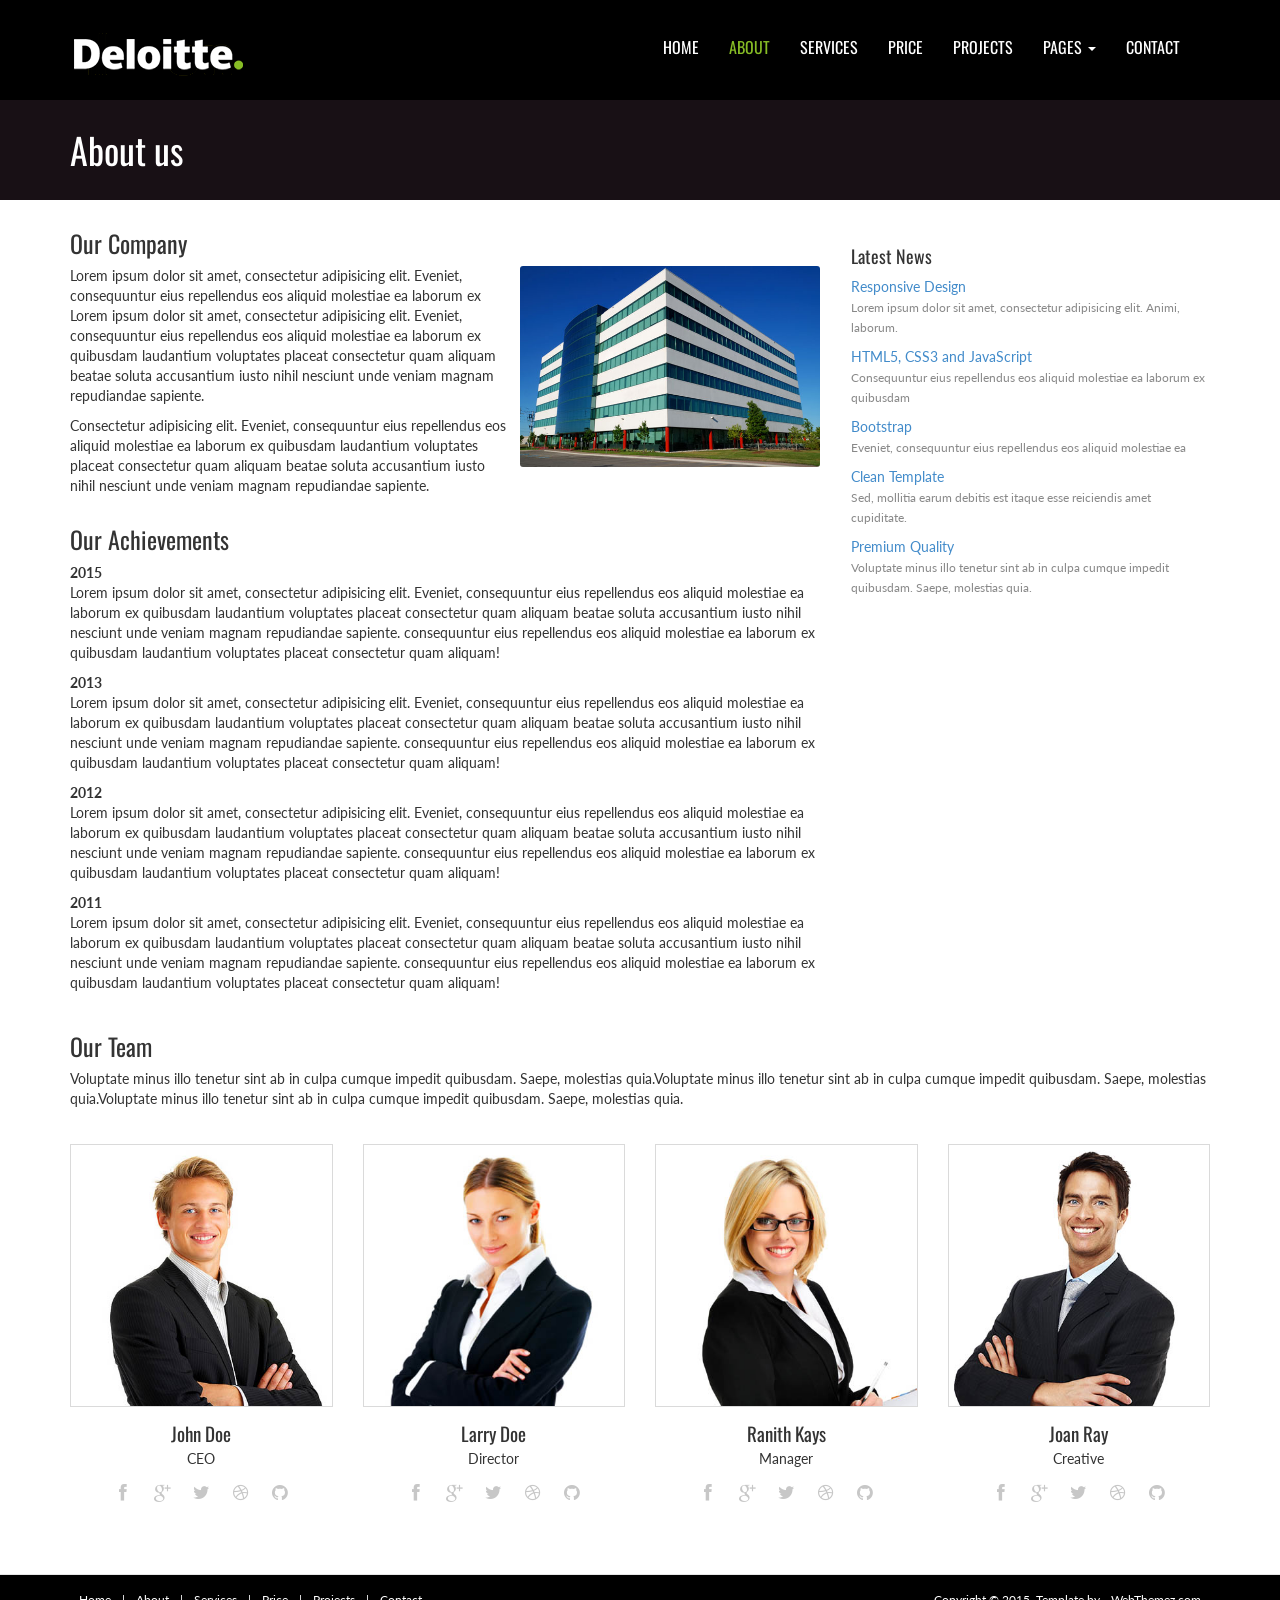
<file: about.html>
<!--
Author: WebThemez
Author URL: http://webthemez.com
License: Creative Commons Attribution 3.0 Unported
License URL: http://creativecommons.org/licenses/by/3.0/
-->
<!DOCTYPE html>
<html lang="en">
<head>
    <meta charset="utf-8">
    <meta name="viewport" content="width=device-width, initial-scale=1.0">
    <meta name="description" content="Real Estate Builders Free Responsive Website Templates - icon">
    <meta name="author" content="webThemez.com">
    <title>Real Estate Free Responsive Website Templates - icon</title>
    <link rel="favicon" href="assets/images/favicon.png">
    <link rel="stylesheet" media="screen" href="http://fonts.googleapis.com/css?family=Open+Sans:300,400,700">
    <link rel="stylesheet" href="assets/css/bootstrap.min.css">
    <link rel="stylesheet" href="assets/css/font-awesome.min.css">
    <!-- Custom styles for our template -->
    <link rel="stylesheet" href="assets/css/bootstrap-theme.css" media="screen">
    <link rel="stylesheet" href="assets/css/style.css">
    <!-- HTML5 shim and Respond.js IE8 support of HTML5 elements and media queries -->
    <!--[if lt IE 9]>
	<script src="assets/js/html5shiv.js"></script>
	<script src="assets/js/respond.min.js"></script>
	<![endif]-->
</head>

<body>
    <!-- Fixed navbar -->
    <div class="navbar navbar-inverse">
        <div class="container">
            <div class="navbar-header">
                <!-- Button for smallest screens -->
                <button type="button" class="navbar-toggle" data-toggle="collapse" data-target=".navbar-collapse"><span class="icon-bar"></span><span class="icon-bar"></span><span class="icon-bar"></span></button>
                <a class="navbar-brand" href="index.html">
                    <img src="assets/images/logo.png" alt="Techro HTML5 template"></a>
            </div>
            <div class="navbar-collapse collapse">
                <ul class="nav navbar-nav pull-right mainNav">
                    <li><a href="index.html">Home</a></li>
                    <li class="active"><a href="about.html">About</a></li>
                   	<li><a href="services.html">Services</a></li>
					<li><a href="price.html">Price</a></li>
					<li><a href="projects.html">Projects</a></li>
                    <li class="dropdown">
                        <a href="#" class="dropdown-toggle" data-toggle="dropdown">Pages <b class="caret"></b></a>
                        <ul class="dropdown-menu">
                            <li><a href="sidebar-right.html">Right Sidebar</a></li>
                            <li><a href="#">Dummy Link1</a></li>
                            <li><a href="#">Dummy Link2</a></li>
                            <li><a href="#">Dummy Link3</a></li>
                        </ul>
                    </li>
                    <li><a href="contact.html">Contact</a></li>
                </ul>
            </div>
            <!--/.nav-collapse -->
        </div>
    </div>
    <!-- /.navbar -->

    <header id="head" class="secondary">
        <div class="container">
            <div class="row">
                <div class="col-sm-8">
                    <h1>About us</h1>
                </div>
            </div>
        </div>
    </header>

    <!-- container -->
    <section class="container">
        <div class="row">
            <!-- main content -->
            <section class="col-sm-8 maincontent">
                <h3>Our Company</h3>
                <p>
                    <img src="assets/images/about.jpg" alt="" class="img-rounded pull-right" width="300">
                    Lorem ipsum dolor sit amet, consectetur adipisicing elit. Eveniet, consequuntur eius repellendus eos aliquid molestiae ea laborum ex Lorem ipsum dolor sit amet, consectetur adipisicing elit. Eveniet, consequuntur eius repellendus eos aliquid molestiae ea laborum ex quibusdam laudantium voluptates placeat consectetur quam aliquam beatae soluta accusantium iusto nihil nesciunt unde veniam magnam repudiandae sapiente.
                </p>
                <p>Consectetur adipisicing elit. Eveniet, consequuntur eius repellendus eos aliquid molestiae ea laborum ex quibusdam laudantium voluptates placeat consectetur quam aliquam beatae soluta accusantium iusto nihil nesciunt unde veniam magnam repudiandae sapiente.</p>
                <h3>Our Achievements</h3>
                <strong>2015</strong>
                <p>Lorem ipsum dolor sit amet, consectetur adipisicing elit. Eveniet, consequuntur eius repellendus eos aliquid molestiae ea laborum ex quibusdam laudantium voluptates placeat consectetur quam aliquam beatae soluta accusantium iusto nihil nesciunt unde veniam magnam repudiandae sapiente. consequuntur eius repellendus eos aliquid molestiae ea laborum ex quibusdam laudantium voluptates placeat consectetur quam aliquam!</p>
                <strong>2013</strong>
                <p>Lorem ipsum dolor sit amet, consectetur adipisicing elit. Eveniet, consequuntur eius repellendus eos aliquid molestiae ea laborum ex quibusdam laudantium voluptates placeat consectetur quam aliquam beatae soluta accusantium iusto nihil nesciunt unde veniam magnam repudiandae sapiente. consequuntur eius repellendus eos aliquid molestiae ea laborum ex quibusdam laudantium voluptates placeat consectetur quam aliquam!</p>
                <strong>2012</strong>
                <p>Lorem ipsum dolor sit amet, consectetur adipisicing elit. Eveniet, consequuntur eius repellendus eos aliquid molestiae ea laborum ex quibusdam laudantium voluptates placeat consectetur quam aliquam beatae soluta accusantium iusto nihil nesciunt unde veniam magnam repudiandae sapiente. consequuntur eius repellendus eos aliquid molestiae ea laborum ex quibusdam laudantium voluptates placeat consectetur quam aliquam!</p>
                <strong>2011</strong>
                <p>Lorem ipsum dolor sit amet, consectetur adipisicing elit. Eveniet, consequuntur eius repellendus eos aliquid molestiae ea laborum ex quibusdam laudantium voluptates placeat consectetur quam aliquam beatae soluta accusantium iusto nihil nesciunt unde veniam magnam repudiandae sapiente. consequuntur eius repellendus eos aliquid molestiae ea laborum ex quibusdam laudantium voluptates placeat consectetur quam aliquam!</p>
            </section>
            <!-- /main -->

            <!-- Sidebar -->
            <aside class="col-sm-4 sidebar sidebar-right">

                <div class="panel">
                    <h4>Latest News</h4>
                    <ul class="list-unstyled list-spaces">
                        <li><a href="">Responsive Design</a><br>
                            <span class="small text-muted">Lorem ipsum dolor sit amet, consectetur adipisicing elit. Animi, laborum.</span></li>
                        <li><a href="">HTML5, CSS3 and JavaScript</a><br>
                            <span class="small text-muted">Consequuntur eius repellendus eos aliquid molestiae ea laborum ex quibusdam</span></li>
                        <li><a href="">Bootstrap</a><br>
                            <span class="small text-muted">Eveniet, consequuntur eius repellendus eos aliquid molestiae ea</span></li>
                        <li><a href="">Clean Template</a><br>
                            <span class="small text-muted">Sed, mollitia earum debitis est itaque esse reiciendis amet cupiditate.</span></li>
                        <li><a href="">Premium Quality</a><br>
                            <span class="small text-muted">Voluptate minus illo tenetur sint ab in culpa cumque impedit quibusdam. Saepe, molestias quia.</span></li>
                    </ul>
                </div>

            </aside>
            <!-- /Sidebar -->

        </div>
    </section>
    <!-- /container -->
    <section class="team-content">
        <div class="container">
            <div class="row">
                <div class="col-md-12">
                    <h3>Our Team</h3>
                    <p>Voluptate minus illo tenetur sint ab in culpa cumque impedit quibusdam. Saepe, molestias quia.Voluptate minus illo tenetur sint ab in culpa cumque impedit quibusdam. Saepe, molestias quia.Voluptate minus illo tenetur sint ab in culpa cumque impedit quibusdam. Saepe, molestias quia.</p>
                    <br />
                </div>
            </div>
            <div class="row">

                <div class="col-md-3 col-sm-6 col-xs-6">
                    <!-- Team Member -->
                    <div class="team-member">
                        <!-- Image Hover Block -->
                        <div class="member-img">
                            <!-- Image  -->
                            <img class="img-responsive" src="assets/images/photo-1.jpg" alt="">
                        </div>
                        <!-- Member Details -->
                        <h4>John Doe</h4>
                        <!-- Designation -->
                        <span class="pos">CEO</span>
                        <div class="team-socials">
                            <a href="#"><i class="fa fa-facebook"></i></a>
                            <a href="#"><i class="fa fa-google-plus"></i></a>
                            <a href="#"><i class="fa fa-twitter"></i></a>
                            <a href="#"><i class="fa fa-dribbble"></i></a>
                            <a href="#"><i class="fa fa-github"></i></a>
                        </div>
                    </div>
                </div>
                <div class="col-md-3 col-sm-6 col-xs-6">
                    <!-- Team Member -->
                    <div class="team-member pDark">
                        <!-- Image Hover Block -->
                        <div class="member-img">
                            <!-- Image  -->
                            <img class="img-responsive" src="assets/images/photo-2.jpg" alt="">
                        </div>
                        <!-- Member Details -->
                        <h4>Larry Doe</h4>
                        <!-- Designation -->
                        <span class="pos">Director</span>
                        <div class="team-socials">
                            <a href="#"><i class="fa fa-facebook"></i></a>
                            <a href="#"><i class="fa fa-google-plus"></i></a>
                            <a href="#"><i class="fa fa-twitter"></i></a>
                            <a href="#"><i class="fa fa-dribbble"></i></a>
                            <a href="#"><i class="fa fa-github"></i></a>
                        </div>
                    </div>
                </div>
                <div class="col-md-3 col-sm-6 col-xs-6">
                    <!-- Team Member -->
                    <div class="team-member pDark">
                        <!-- Image Hover Block -->
                        <div class="member-img">
                            <!-- Image  -->
                            <img class="img-responsive" src="assets/images/photo-3.jpg" alt="">
                        </div>
                        <!-- Member Details -->
                        <h4>Ranith Kays</h4>
                        <!-- Designation -->
                        <span class="pos">Manager</span>
                        <div class="team-socials">
                            <a href="#"><i class="fa fa-facebook"></i></a>
                            <a href="#"><i class="fa fa-google-plus"></i></a>
                            <a href="#"><i class="fa fa-twitter"></i></a>
                            <a href="#"><i class="fa fa-dribbble"></i></a>
                            <a href="#"><i class="fa fa-github"></i></a>
                        </div>
                    </div>
                </div>
                <div class="col-md-3 col-sm-6 col-xs-6">
                    <!-- Team Member -->
                    <div class="team-member pDark">
                        <!-- Image Hover Block -->
                        <div class="member-img">
                            <!-- Image  -->
                            <img class="img-responsive" src="assets/images/photo-4.jpg" alt="">
                        </div>
                        <!-- Member Details -->
                        <h4>Joan Ray</h4>
                        <!-- Designation -->
                        <span class="pos">Creative</span>
                        <div class="team-socials">
                            <a href="#"><i class="fa fa-facebook"></i></a>
                            <a href="#"><i class="fa fa-google-plus"></i></a>
                            <a href="#"><i class="fa fa-twitter"></i></a>
                            <a href="#"><i class="fa fa-dribbble"></i></a>
                            <a href="#"><i class="fa fa-github"></i></a>
                        </div>
                    </div>
                </div>
            </div>
        </div>
    </section>
    <footer id="footer"> 
        <div class="footer2">
            <div class="container">
                <div class="row">

                    <div class="col-md-6 panel">
                        <div class="panel-body">
                            <p class="simplenav">
								<a href="index.html">Home</a> | 
								<a href="about.html">About</a> |
								<a href="services.html">Services</a> |
								<a href="price.html">Price</a> |
								<a href="projects.html">Projects</a> |
								<a href="contact.html">Contact</a>
							</p>
                        </div>
                    </div>

                    <div class="col-md-6 panel">
                        <div class="panel-body">
                            <p class="text-right">
                                Copyright &copy; 2015. Template by <a href="http://webthemez.com/" rel="develop">WebThemez.com</a>
                            </p>
                        </div>
                    </div>

                </div>
                <!-- /row of panels -->
            </div>
        </div>
    </footer>



    <!-- JavaScript libs are placed at the end of the document so the pages load faster -->
    <script src="http://ajax.googleapis.com/ajax/libs/jquery/1.10.2/jquery.min.js"></script>
    <script src="http://netdna.bootstrapcdn.com/bootstrap/3.0.0/js/bootstrap.min.js"></script>
    <script src="assets/js/custom.js"></script>
</body>
</html>
</file>
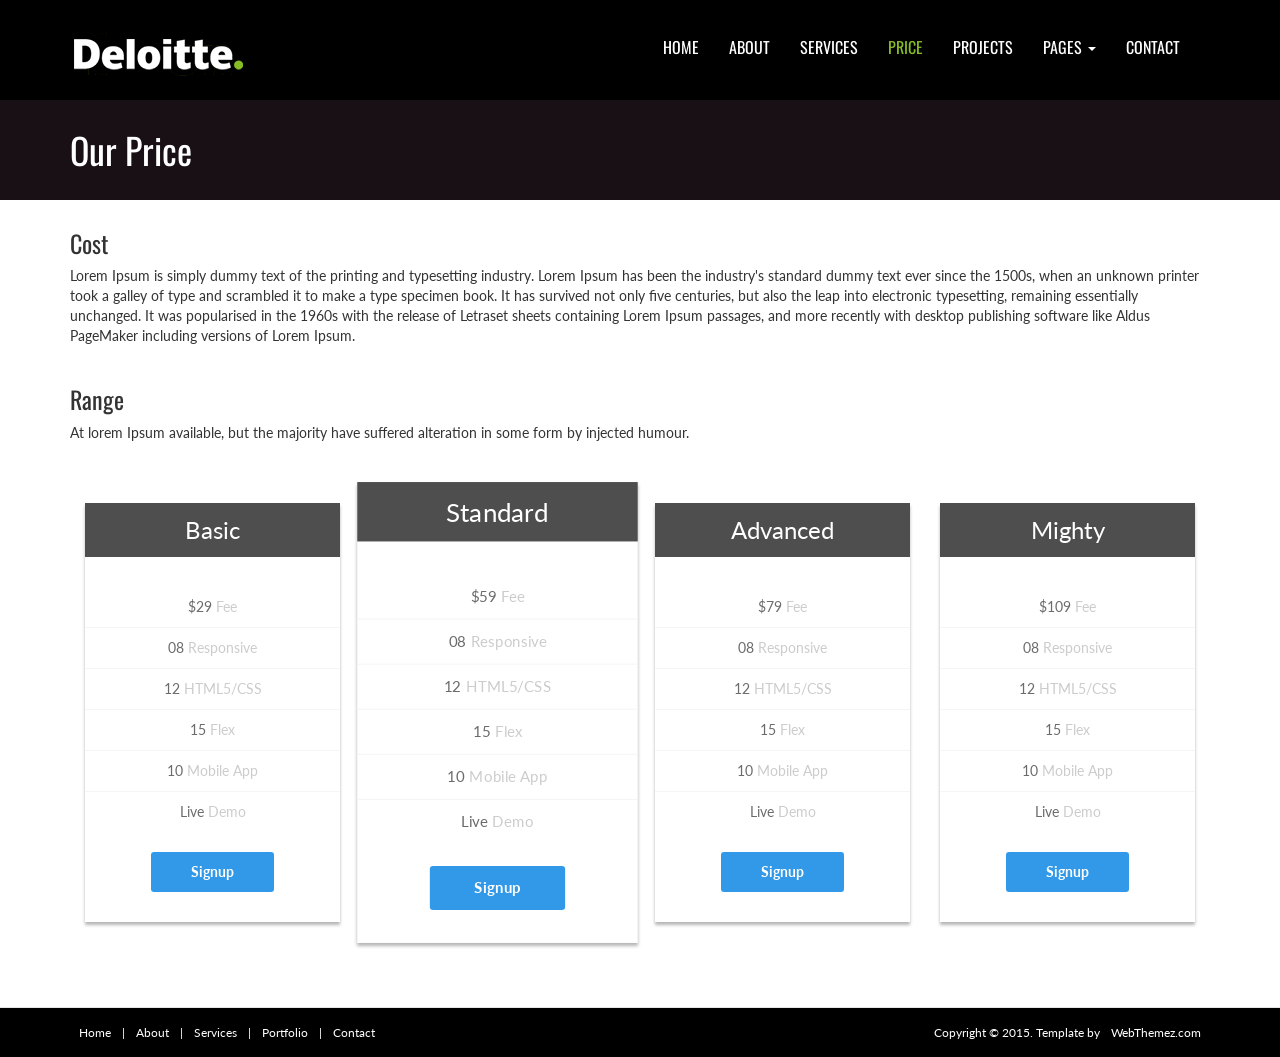
<file: price.html>
<!DOCTYPE html>
<html lang="en">
<head>
	<meta charset="utf-8">
	<meta name="viewport" content="width=device-width, initial-scale=1.0">
	<meta name="description" content="Real Estate Builders Free Responsive Website Templates - icon">
	<meta name="author" content="webThemez.com">
	<title>Free html5 responsive web template</title>
	<link rel="favicon" href="assets/images/favicon.png">
	<link rel="stylesheet" media="screen" href="http://fonts.googleapis.com/css?family=Open+Sans:300,400,700">
	<link rel="stylesheet" href="assets/css/bootstrap.min.css">
	<link rel="stylesheet" href="assets/css/font-awesome.min.css">
	<!-- Custom styles for our template -->
	<link rel="stylesheet" href="assets/css/bootstrap-theme.css" media="screen">
	<link rel="stylesheet" href="assets/css/style.css">
	<!-- HTML5 shim and Respond.js IE8 support of HTML5 elements and media queries -->
	<!--[if lt IE 9]>
	<script src="assets/js/html5shiv.js"></script>
	<script src="assets/js/respond.min.js"></script>
	<![endif]-->
</head>

<body>
	<!-- Fixed navbar -->
	<div class="navbar navbar-inverse">
		<div class="container">
			<div class="navbar-header">
				<!-- Button for smallest screens -->
				<button type="button" class="navbar-toggle" data-toggle="collapse" data-target=".navbar-collapse"><span class="icon-bar"></span><span class="icon-bar"></span><span class="icon-bar"></span></button>
				<a class="navbar-brand" href="index.html">
					<img src="assets/images/logo.png" alt="Techro HTML5 template"></a>
			</div>
			<div class="navbar-collapse collapse">
				<ul class="nav navbar-nav pull-right mainNav">
					<li><a href="index.html">Home</a></li>
					<li><a href="about.html">About</a></li>
						<li><a href="services.html">Services</a></li>
					<li class="active"><a href="price.html">Price</a></li>
					<li><a href="projects.html">Projects</a></li>
					<li class="dropdown">
						<a href="#" class="dropdown-toggle" data-toggle="dropdown">Pages <b class="caret"></b></a>
						<ul class="dropdown-menu">
							<li><a href="sidebar-right.html">Right Sidebar</a></li>
							<li><a href="#">Dummy Link1</a></li>
							<li><a href="#">Dummy Link2</a></li>
							<li><a href="#">Dummy Link3</a></li>
						</ul>
					</li>
					<li><a href="contact.html">Contact</a></li>
				</ul>
			</div>
			<!--/.nav-collapse -->
		</div>
	</div>
	<!-- /.navbar -->

	<header id="head" class="secondary">
		<div class="container">
			<div class="row">
				<div class="col-sm-8">
					<h1>Our Price</h1>
				</div>
			</div>
		</div>
	</header>

	<!-- container -->
	<div class="container">
		<div class="row">
			<!-- Article content -->
			<section class="col-sm-12 maincontent">
				<h3>Cost</h3>
				<p>
					Lorem Ipsum is simply dummy text of the printing and typesetting industry. Lorem Ipsum has been the industry's standard dummy text ever since the 1500s, when an unknown printer took a galley of type and scrambled it to make a type specimen book. It has survived not only five centuries, but also the leap into electronic typesetting, remaining essentially unchanged. It was popularised in the 1960s with the release of Letraset sheets containing Lorem Ipsum passages, and more recently with desktop publishing software like Aldus PageMaker including versions of Lorem Ipsum.
				</p>

			</section>
		</div>
	</div>
	<!-- /container -->

	<section class="container">
		<div class="heading">
			<!-- Heading -->
			<h3>Range</h3>
			<p>At lorem Ipsum available, but the majority have suffered alteration in some form by injected humour.</p>
			<br />
		</div>
		<div class="row flat">
			<div class="col-lg-3 col-md-3 col-xs-6">
				<ul class="plan plan1">
					<li class="plan-name">Basic
					</li>
					<li class="plan-price">
						<strong>$29</strong> Fee
					</li>
					<li>
						<strong>08</strong> Responsive
					</li>
					<li>
						<strong>12</strong> HTML5/CSS
					</li>
					<li>
						<strong>15</strong> Flex
					</li>
					<li>
						<strong>10</strong> Mobile App
					</li>
					<li>
						<strong>Live</strong> Demo
					</li>
					<li class="plan-action">
						<a href="#" class="btn">Signup</a>
					</li>
				</ul>
			</div>

			<div class="col-lg-3 col-md-3 col-xs-6">
				<ul class="plan plan2 featured">
					<li class="plan-name">Standard
					</li>
					<li class="plan-price">
						<strong>$59</strong> Fee
					</li>
					<li>
						<strong>08</strong> Responsive
					</li>
					<li>
						<strong>12</strong> HTML5/CSS
					</li>
					<li>
						<strong>15</strong> Flex
					</li>
					<li>
						<strong>10</strong> Mobile App
					</li>
					<li>
						<strong>Live</strong> Demo
					</li>
					<li class="plan-action">
						<a href="#" class="btn">Signup</a>
					</li>
				</ul>
			</div>

			<div class="col-lg-3 col-md-3 col-xs-6">
				<ul class="plan plan3">
					<li class="plan-name">Advanced
					</li>
					<li class="plan-price">
						<strong>$79</strong> Fee
					</li>
					<li>
						<strong>08</strong> Responsive
					</li>
					<li>
						<strong>12</strong> HTML5/CSS
					</li>
					<li>
						<strong>15</strong> Flex
					</li>
					<li>
						<strong>10</strong> Mobile App
					</li>
					<li>
						<strong>Live</strong> Demo
					</li>
					<li class="plan-action">
						<a href="#" class="btn">Signup</a>
					</li>
				</ul>
			</div>

			<div class="col-lg-3 col-md-3 col-xs-6">
				<ul class="plan plan4">
					<li class="plan-name">Mighty
					</li>
					<li class="plan-price">
						<strong>$109</strong> Fee
					</li>
					<li>
						<strong>08</strong> Responsive
					</li>
					<li>
						<strong>12</strong> HTML5/CSS
					</li>
					<li>
						<strong>15</strong> Flex
					</li>
					<li>
						<strong>10</strong> Mobile App
					</li>
					<li>
						<strong>Live</strong> Demo
					</li>
					<li class="plan-action">
						<a href="#" class="btn">Signup</a>
					</li>
				</ul>
			</div>
		</div>
	</section>

	<footer id="footer"> 
		<div class="footer2">
			<div class="container">
				<div class="row">

					<div class="col-md-6 panel">
						<div class="panel-body">
							<p class="simplenav">
								<a href="index.html">Home</a> | 
								<a href="about.html">About</a> |
								<a href="services.html">Services</a> |
								<a href="portfolio.html">Portfolio</a> |
								<a href="contact.html">Contact</a>
							</p>
						</div>
					</div>

					<div class="col-md-6 panel">
						<div class="panel-body">
							<p class="text-right">
								Copyright &copy; 2015. Template by <a href="http://webthemez.com/" rel="develop">WebThemez.com</a>
							</p>
						</div>
					</div>

				</div>
				<!-- /row of panels -->
			</div>
		</div>
	</footer>




	<!-- JavaScript libs are placed at the end of the document so the pages load faster -->
	<script src="http://ajax.googleapis.com/ajax/libs/jquery/1.10.2/jquery.min.js"></script>
	<script src="http://netdna.bootstrapcdn.com/bootstrap/3.0.0/js/bootstrap.min.js"></script>
	<script src="assets/js/custom.js"></script>
</body>
</html>
</file>
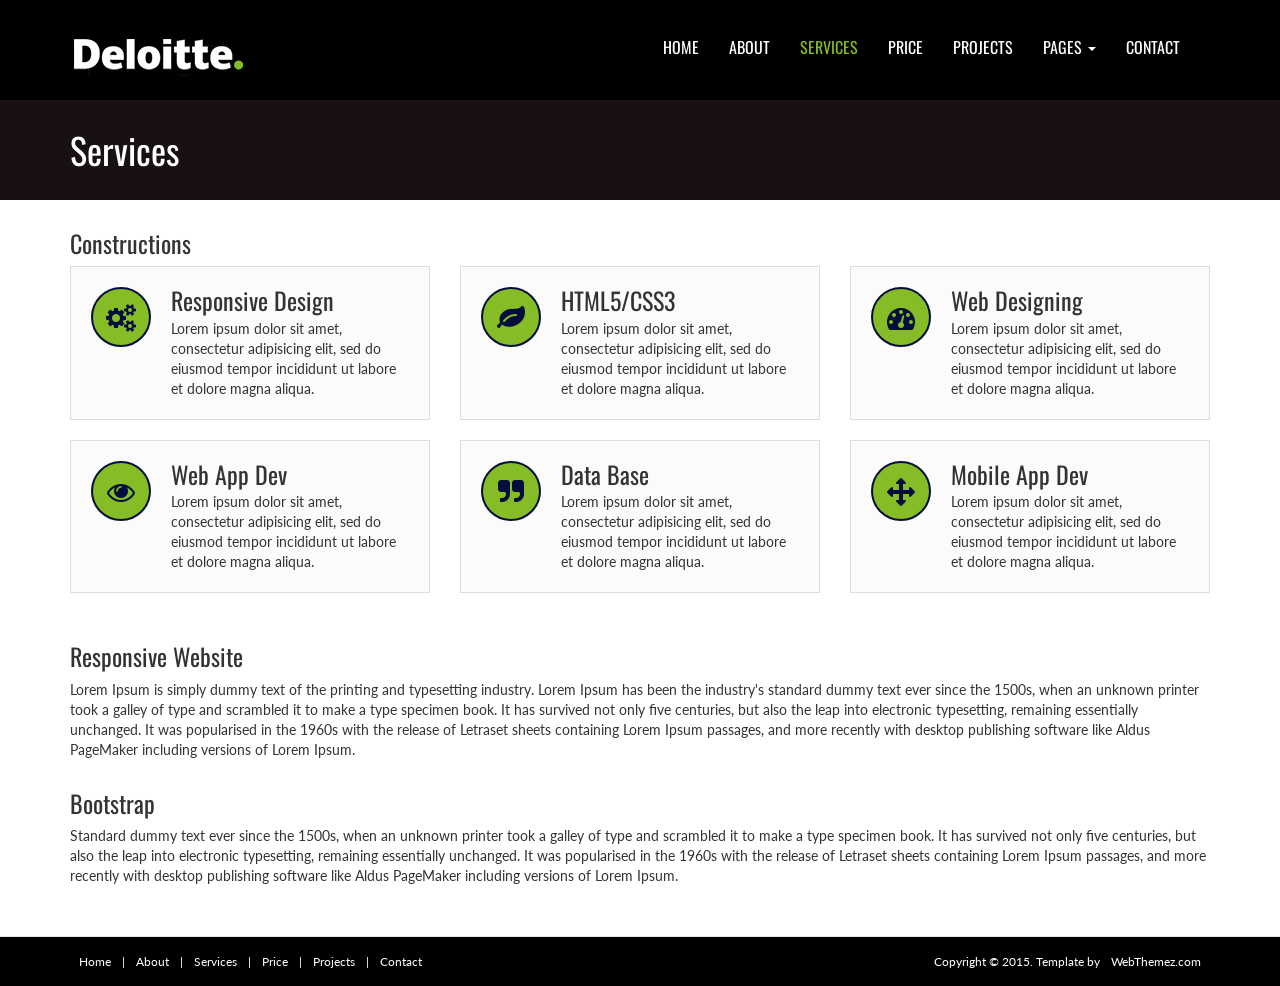
<file: services.html>
<!--
Author: WebThemez
Author URL: http://webthemez.com
License: Creative Commons Attribution 3.0 Unported
License URL: http://creativecommons.org/licenses/by/3.0/
-->
<!DOCTYPE html>
<html lang="en">
<head>
	<meta charset="utf-8">
	<meta name="viewport" content="width=device-width, initial-scale=1.0">
	<meta name="description" content="Real Estate Builders Free Responsive Website Templates - icon">
	<meta name="author" content="webThemez.com">
	<title>Free Html5 Responsive Web Template</title>
	<link rel="favicon" href="assets/images/favicon.png">
	<link rel="stylesheet" media="screen" href="http://fonts.googleapis.com/css?family=Open+Sans:300,400,700">
	<link rel="stylesheet" href="assets/css/bootstrap.min.css">
	<link rel="stylesheet" href="assets/css/font-awesome.min.css">
	<!-- Custom styles for our template -->
	<link rel="stylesheet" href="assets/css/bootstrap-theme.css" media="screen">
	<link rel="stylesheet" href="assets/css/style.css">
	<!-- HTML5 shim and Respond.js IE8 support of HTML5 elements and media queries -->
	<!--[if lt IE 9]>
	<script src="assets/js/html5shiv.js"></script>
	<script src="assets/js/respond.min.js"></script>
	<![endif]-->
</head>

<body>
	<!-- Fixed navbar -->
	<div class="navbar navbar-inverse">
		<div class="container">
			<div class="navbar-header">
				<!-- Button for smallest screens -->
				<button type="button" class="navbar-toggle" data-toggle="collapse" data-target=".navbar-collapse"><span class="icon-bar"></span><span class="icon-bar"></span><span class="icon-bar"></span></button>
				<a class="navbar-brand" href="index.html">
					<img src="assets/images/logo.png" alt="Techro HTML5 template"></a>
			</div>
			<div class="navbar-collapse collapse">
				<ul class="nav navbar-nav pull-right mainNav">
					<li><a href="index.html">Home</a></li>
					<li><a href="about.html">About</a></li>
						<li class="active"><a href="services.html">Services</a></li>
					<li><a href="price.html">Price</a></li>
					<li><a href="projects.html">Projects</a></li>
					<li class="dropdown">
						<a href="#" class="dropdown-toggle" data-toggle="dropdown">Pages <b class="caret"></b></a>
						<ul class="dropdown-menu">
							<li><a href="sidebar-right.html">Right Sidebar</a></li>
							<li><a href="#">Dummy Link1</a></li>
							<li><a href="#">Dummy Link2</a></li>
							<li><a href="#">Dummy Link3</a></li>
						</ul>
					</li>
					<li><a href="contact.html">Contact</a></li>
				</ul>
			</div>
			<!--/.nav-collapse -->
		</div>
	</div>
	<!-- /.navbar -->

	<header id="head" class="secondary">
		<div class="container">
			<div class="row">
				<div class="col-sm-8">
					<h1>Services</h1>
				</div>
			</div>
		</div>
	</header>
	<div id="courses">
		<section class="container">
			<h3>Constructions</h3>
			<div class="row">
				<div class="col-md-4">
					<div class="featured-box">
						<i class="fa fa-cogs fa-2x"></i>
						<div class="text">
							<h3>Responsive Design</h3>
							Lorem ipsum dolor sit amet, consectetur adipisicing elit, sed do eiusmod tempor incididunt ut labore et dolore magna aliqua.
						</div>
					</div>
				</div>
				<div class="col-md-4">
					<div class="featured-box">
						<i class="fa fa-leaf fa-2x"></i>
						<div class="text">
							<h3>HTML5/CSS3</h3>
							Lorem ipsum dolor sit amet, consectetur adipisicing elit, sed do eiusmod tempor incididunt ut labore et dolore magna aliqua.
						</div>
					</div>
				</div>
				<div class="col-md-4">
					<div class="featured-box">
						<i class="fa fa-tachometer fa-2x"></i>
						<div class="text">
							<h3>Web Designing</h3>
							Lorem ipsum dolor sit amet, consectetur adipisicing elit, sed do eiusmod tempor incididunt ut labore et dolore magna aliqua.
						</div>
					</div>
				</div>
			</div>
			<div class="row">
				<div class="col-md-4">
					<div class="featured-box">
						<i class="fa fa-eye fa-2x"></i>
						<div class="text">
							<h3>Web App Dev</h3>
							Lorem ipsum dolor sit amet, consectetur adipisicing elit, sed do eiusmod tempor incididunt ut labore et dolore magna aliqua.
						</div>
					</div>
				</div>
				<div class="col-md-4">
					<div class="featured-box">
						<i class="fa fa-quote-right fa-2x"></i>
						<div class="text">
							<h3>Data Base</h3>
							Lorem ipsum dolor sit amet, consectetur adipisicing elit, sed do eiusmod tempor incididunt ut labore et dolore magna aliqua.
						</div>
					</div>
				</div>
				<div class="col-md-4">
					<div class="featured-box">
						<i class="fa fa-arrows fa-2x"></i>
						<div class="text">
							<h3>Mobile App Dev</h3>
							Lorem ipsum dolor sit amet, consectetur adipisicing elit, sed do eiusmod tempor incididunt ut labore et dolore magna aliqua.
						</div>
					</div>
				</div>
			</div>

		</section>
	</div>
	<!-- container -->
	<div class="container">
		<div class="row">
			<!-- Article content -->
			<section class="col-sm-12 maincontent">
				<h3>Responsive Website</h3>
				<p>
					Lorem Ipsum is simply dummy text of the printing and typesetting industry. Lorem Ipsum has been the industry's standard dummy text ever since the 1500s, when an unknown printer took a galley of type and scrambled it to make a type specimen book. It has survived not only five centuries, but also the leap into electronic typesetting, remaining essentially unchanged. It was popularised in the 1960s with the release of Letraset sheets containing Lorem Ipsum passages, and more recently with desktop publishing software like Aldus PageMaker including versions of Lorem Ipsum.
				</p>
				<h3>Bootstrap</h3>
				<p>Standard dummy text ever since the 1500s, when an unknown printer took a galley of type and scrambled it to make a type specimen book. It has survived not only five centuries, but also the leap into electronic typesetting, remaining essentially unchanged. It was popularised in the 1960s with the release of Letraset sheets containing Lorem Ipsum passages, and more recently with desktop publishing software like Aldus PageMaker including versions of Lorem Ipsum.</p>
			</section>
		</div>
	</div>
	<!-- /container -->

	
	<footer id="footer"> 
		<div class="footer2">
			<div class="container">
				<div class="row">

					<div class="col-md-6 panel">
						<div class="panel-body">
							<p class="simplenav">
								<a href="index.html">Home</a> | 
								<a href="about.html">About</a> |
								<a href="services.html">Services</a> |
								<a href="price.html">Price</a> |
								<a href="projects.html">Projects</a> |
								<a href="contact.html">Contact</a>
							</p>
						</div>
					</div>

					<div class="col-md-6 panel">
						<div class="panel-body">
							<p class="text-right">
								Copyright &copy; 2015. Template by <a href="http://webthemez.com/" rel="develop">WebThemez.com</a>
							</p>
						</div>
					</div>

				</div>
				<!-- /row of panels -->
			</div>
		</div>
	</footer>




	<!-- JavaScript libs are placed at the end of the document so the pages load faster -->
	<script src="http://ajax.googleapis.com/ajax/libs/jquery/1.10.2/jquery.min.js"></script>
	<script src="http://netdna.bootstrapcdn.com/bootstrap/3.0.0/js/bootstrap.min.js"></script>
	<script src="assets/js/custom.js"></script>
</body>
</html>
</file>
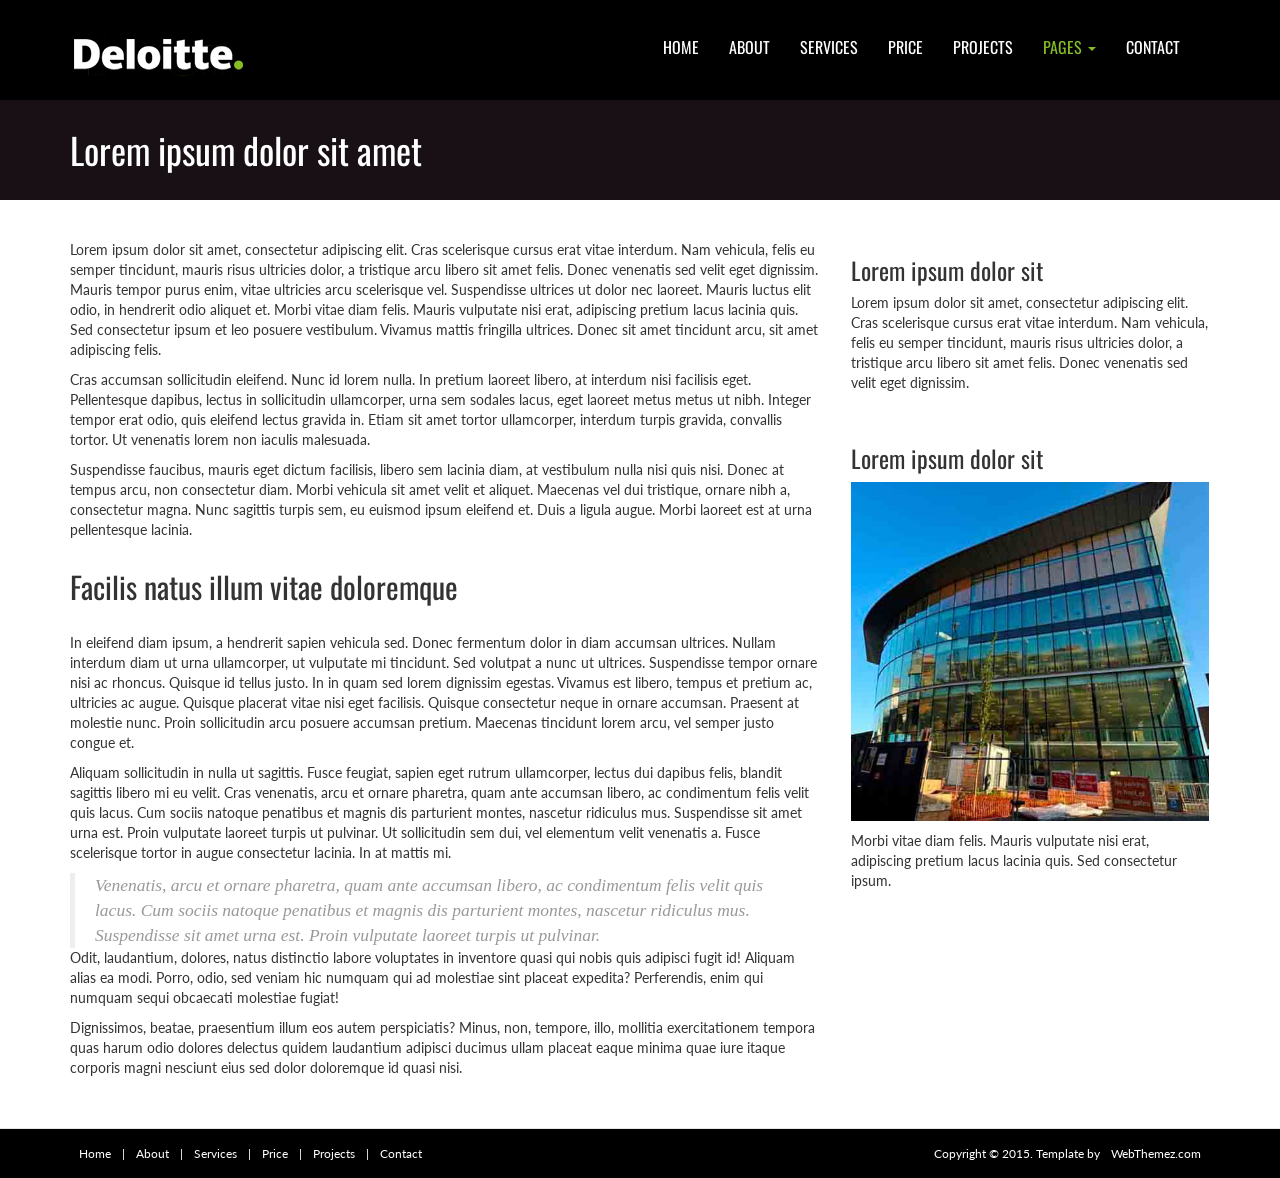
<file: sidebar-right.html>
<!--
Author: WebThemez
Author URL: http://webthemez.com
License: Creative Commons Attribution 3.0 Unported
License URL: http://creativecommons.org/licenses/by/3.0/
-->
<!DOCTYPE html>
<html lang="en">
<head>
	<meta charset="utf-8">
	<meta name="viewport" content="width=device-width, initial-scale=1.0">
	<meta name="description" content="Real Estate Builders Free Responsive Website Templates - icon">
	<meta name="author" content="webThemez.com">
	<title>Real Estate Builders Free Responsive Templates - icon</title>
	<link rel="favicon" href="assets/images/favicon.png">
	<link rel="stylesheet" media="screen" href="http://fonts.googleapis.com/css?family=Open+Sans:300,400,700">
	<link rel="stylesheet" href="assets/css/bootstrap.min.css">
	<link rel="stylesheet" href="assets/css/font-awesome.min.css">
	<!-- Custom styles-->
	<link rel="stylesheet" href="assets/css/bootstrap-theme.css" media="screen">
	<link rel="stylesheet" href="assets/css/style.css">
	<!-- HTML5 shim and Respond.js IE8 support of HTML5 elements and media queries -->
	<!--[if lt IE 9]>
	<script src="assets/js/html5shiv.js"></script>
	<script src="assets/js/respond.min.js"></script>
	<![endif]-->
</head>

<body>
	<!-- Fixed navbar -->
	<div class="navbar navbar-inverse">
		<div class="container">
			<div class="navbar-header">
				<!-- Button for smallest screens -->
				<button type="button" class="navbar-toggle" data-toggle="collapse" data-target=".navbar-collapse"><span class="icon-bar"></span><span class="icon-bar"></span><span class="icon-bar"></span></button>
				<a class="navbar-brand" href="index.html">
					<img src="assets/images/logo.png" alt="Techro HTML5 template"></a>
			</div>
			<div class="navbar-collapse collapse">
				<ul class="nav navbar-nav pull-right mainNav">
					<li><a href="index.html">Home</a></li>
					<li><a href="about.html">About</a></li>
					<li><a href="services.html">Services</a></li>
					<li><a href="price.html">Price</a></li>
					<li><a href="projects.html">Projects</a></li>
					<li class="dropdown active">
						<a href="#" class="dropdown-toggle" data-toggle="dropdown">Pages <b class="caret"></b></a>
						<ul class="dropdown-menu">
							<li><a href="sidebar-right.html">Right Sidebar</a></li>
							<li><a href="#">Dummy Link1</a></li>
							<li><a href="#">Dummy Link2</a></li>
							<li><a href="#">Dummy Link3</a></li>
						</ul>
					</li>
					<li><a href="contact.html">Contact</a></li>
				</ul>
			</div>
			<!--/.nav-collapse -->
		</div>
	</div>
	<!-- /.navbar -->

	<header id="head" class="secondary">
		<div class="container">
			<div class="row">
				<div class="col-sm-8">
					<h1>Lorem ipsum dolor sit amet</h1>
				</div>
			</div>
		</div>
	</header>

	<!-- container -->
	<section class="container">

		<div class="row">

			<!-- Article main content -->
			<article class="col-md-8 maincontent">
				<br />
				<br />
				<p>Lorem ipsum dolor sit amet, consectetur adipiscing elit. Cras scelerisque cursus erat vitae interdum. Nam vehicula, felis eu semper tincidunt, mauris risus ultricies dolor, a tristique arcu libero sit amet felis. Donec venenatis sed velit eget dignissim. Mauris tempor purus enim, vitae ultricies arcu scelerisque vel. Suspendisse ultrices ut dolor nec laoreet. Mauris luctus elit odio, in hendrerit odio aliquet et. Morbi vitae diam felis. Mauris vulputate nisi erat, adipiscing pretium lacus lacinia quis. Sed consectetur ipsum et leo posuere vestibulum. Vivamus mattis fringilla ultrices. Donec sit amet tincidunt arcu, sit amet adipiscing felis.</p>

				<p>Cras accumsan sollicitudin eleifend. Nunc id lorem nulla. In pretium laoreet libero, at interdum nisi facilisis eget. Pellentesque dapibus, lectus in sollicitudin ullamcorper, urna sem sodales lacus, eget laoreet metus metus ut nibh. Integer tempor erat odio, quis eleifend lectus gravida in. Etiam sit amet tortor ullamcorper, interdum turpis gravida, convallis tortor. Ut venenatis lorem non iaculis malesuada.</p>

				<p>Suspendisse faucibus, mauris eget dictum facilisis, libero sem lacinia diam, at vestibulum nulla nisi quis nisi. Donec at tempus arcu, non consectetur diam. Morbi vehicula sit amet velit et aliquet. Maecenas vel dui tristique, ornare nibh a, consectetur magna. Nunc sagittis turpis sem, eu euismod ipsum eleifend et. Duis a ligula augue. Morbi laoreet est at urna pellentesque lacinia.</p>

				<h2>Facilis natus illum vitae doloremque</h2>
				<p>In eleifend diam ipsum, a hendrerit sapien vehicula sed. Donec fermentum dolor in diam accumsan ultrices. Nullam interdum diam ut urna ullamcorper, ut vulputate mi tincidunt. Sed volutpat a nunc ut ultrices. Suspendisse tempor ornare nisi ac rhoncus. Quisque id tellus justo. In in quam sed lorem dignissim egestas. Vivamus est libero, tempus et pretium ac, ultricies ac augue. Quisque placerat vitae nisi eget facilisis. Quisque consectetur neque in ornare accumsan. Praesent at molestie nunc. Proin sollicitudin arcu posuere accumsan pretium. Maecenas tincidunt lorem arcu, vel semper justo congue et.</p>

				<p>Aliquam sollicitudin in nulla ut sagittis. Fusce feugiat, sapien eget rutrum ullamcorper, lectus dui dapibus felis, blandit sagittis libero mi eu velit. Cras venenatis, arcu et ornare pharetra, quam ante accumsan libero, ac condimentum felis velit quis lacus. Cum sociis natoque penatibus et magnis dis parturient montes, nascetur ridiculus mus. Suspendisse sit amet urna est. Proin vulputate laoreet turpis ut pulvinar. Ut sollicitudin sem dui, vel elementum velit venenatis a. Fusce scelerisque tortor in augue consectetur lacinia. In at mattis mi.</p>

				<blockquote>Venenatis, arcu et ornare pharetra, quam ante accumsan libero, ac condimentum felis velit quis lacus. Cum sociis natoque penatibus et magnis dis parturient montes, nascetur ridiculus mus. Suspendisse sit amet urna est. Proin vulputate laoreet turpis ut pulvinar.</blockquote>
				<p>Odit, laudantium, dolores, natus distinctio labore voluptates in inventore quasi qui nobis quis adipisci fugit id! Aliquam alias ea modi. Porro, odio, sed veniam hic numquam qui ad molestiae sint placeat expedita? Perferendis, enim qui numquam sequi obcaecati molestiae fugiat!</p>
				<p>Dignissimos, beatae, praesentium illum eos autem perspiciatis? Minus, non, tempore, illo, mollitia exercitationem tempora quas harum odio dolores delectus quidem laudantium adipisci ducimus ullam placeat eaque minima quae iure itaque corporis magni nesciunt eius sed dolor doloremque id quasi nisi.</p>
			</article>
			<!-- /Article -->

			<!-- Sidebar -->
			<aside class="col-md-4 sidebar sidebar-right">

				<div class="row panel">
					<div class="col-xs-12">
						<h3>Lorem ipsum dolor sit</h3>
						<p>Lorem ipsum dolor sit amet, consectetur adipiscing elit. Cras scelerisque cursus erat vitae interdum. Nam vehicula, felis eu semper tincidunt, mauris risus ultricies dolor, a tristique arcu libero sit amet felis. Donec venenatis sed velit eget dignissim.</p>
					</div>
				</div>
				<div class="row panel">
					<div class="col-xs-12">
						<h3>Lorem ipsum dolor sit</h3>
						<p>
							<img src="assets/images/1.jpg" alt="">
						</p>
						<p>Morbi vitae diam felis. Mauris vulputate nisi erat, adipiscing pretium lacus lacinia quis. Sed consectetur ipsum.</p>
					</div>
				</div>

			</aside>
			<!-- /Sidebar -->

		</div>
	</section>
	<!-- /container -->

	<footer id="footer"> 
		<div class="footer2">
			<div class="container">
				<div class="row">

					<div class="col-md-6 panel">
						<div class="panel-body">
							<p class="simplenav">
								<a href="index.html">Home</a> | 
								<a href="about.html">About</a> |
								<a href="services.html">Services</a> |
								<a href="price.html">Price</a> |
								<a href="projects.html">Projects</a> |
								<a href="contact.html">Contact</a>
							</p>
						</div>
					</div>

					<div class="col-md-6 panel">
						<div class="panel-body">
							<p class="text-right">
								Copyright &copy; 2015. Template by <a href="http://webthemez.com/" rel="develop">WebThemez.com</a>
							</p>
						</div>
					</div>

				</div>
				<!-- /row of panels -->
			</div>
		</div>
	</footer>


	<!-- JavaScript libs are placed at the end of the document so the pages load faster -->
	<script src="http://ajax.googleapis.com/ajax/libs/jquery/1.10.2/jquery.min.js"></script>
	<script src="http://netdna.bootstrapcdn.com/bootstrap/3.0.0/js/bootstrap.min.js"></script>
	<script src="assets/js/custom.js"></script>
</body>
</html>
</file>
<file: assets/css/style.css>
/*
Theme: Real Estate Builders Free Responsive Website Templates - iconDescription: Free to use for personal and commercial use
Author: WebThemez.com
Website: http://webthemez.com
Note: Please do not remove the footer backlink (webthemez.com)--(if you want to remove contact: webthemez@gmail.com)
Licence: Creative Commons Attribution 3.0** - http://creativecommons.org/licenses/by/3.0/
*/
@import url(http://fonts.googleapis.com/css?family=Oswald:400,700);
@import url(http://fonts.googleapis.com/css?family=Lato:400,700);
body {
	font-family: 'Lato', sans-serif;
	font-weight: normal;
}
/*General*/
h1, h2, h3, h4, h5, h6 {
	font-weight: normal;
	font-family: 'Oswald', sans-serif;
}
h1, .h1, h2, .h2, h3, .h3 {
	margin-top: 30px;
}
h2 {
	margin: 30px 0;
}
.navbar-toggle {
	background-color: rgba(0, 0, 0, 0.89);
}
.navbar-nav>li>a {
	padding-top: 12px;
	padding-bottom: 12px;
	font-family: 'Oswald', sans-serif;
	font-weight: 400 !important;
}
blockquote {
	font-style: italic;
	font-family: Georgia;
	color: #999;
	margin: 0px 0 0px;
	padding: 0px 20px;
}
label {
	color: #777;
}
.btn-inline {
	color: #86BC25;
	font-size: 16px;
	font-weight: 600;
}
.form-control {
	display: block;
	width: 100%;
	height: 41px;
	padding: 6px 12px;
	font-size: 14px;
	line-height: 2.428571;
	color: #555;
	background-color: #FFFFFF;
	background-image: none;
	border: 1px solid #ccc;
	border-radius: 0px;
}
.navbar-inverse .navbar-brand img {
	/* width: 171px; */
}
.section-title {
	margin-bottom: 20px;
}
/* Header */
#head {
	/*background: #181015 url( ../images/bg_header.jpg) no-repeat;*/
	background-size: cover;
	height: 750px;
	text-align: center;
	color: white;
	font-weight: 300;
	position: relative;
	background-position-x: center;
}
#head.secondary {
	height: 100px;
	min-height: 100px;
	padding-top: 0px;
}
#head .lead {
	font-size: 44px;
	margin-bottom: 6px;
	color: white;
	line-height: 1.15em;
}
#head .tagline {
	color: rgba(255,255,255,0.75);
	margin-bottom: 25px;
}
#head .tagline a {
	color: #fff;
}
#head .btn {
	margin-bottom: 10px;
}
#head .btn-default {
	text-shadow: none;
	background: transparent;
	color: rgba(255,255,255,.5);
	-webkit-box-shadow: inset 0px 0px 0px 3px rgba(255,255,255,.5);
	-moz-box-shadow: inset 0px 0px 0px 3px rgba(255,255,255,.5);
	box-shadow: inset 0px 0px 0px 3px rgba(255,255,255,.5);
	background: transparent;
}
#head .btn-default:hover, #head .btn-default:focus {
	color: rgba(255,255,255,.8);
	-webkit-box-shadow: inset 0px 0px 0px 3px rgba(255,255,255,.8);
	-moz-box-shadow: inset 0px 0px 0px 3px rgba(255,255,255,.8);
	box-shadow: inset 0px 0px 0px 3px rgba(255,255,255,.8);
	background: transparent;
}
#head .btn-default:active, #head .btn-default.active {
	color: #fff;
	-webkit-box-shadow: inset 0px 0px 0px 3px #fff;
	-moz-box-shadow: inset 0px 0px 0px 3px #fff;
	box-shadow: inset 0px 0px 0px 3px #fff;
	background: transparent;
}
.fluid_container {
	bottom: 0;
	height: 100%;
	left: 0;
	right: 0;
	top: 0;ca
	z-index: 0;
}
#camera_wrap_4 {
	bottom: 0;
	height: 100%;
	left: 0;
	margin-bottom: 0!important;
	position: absolute;
	right: 0;
	top: 0;
}
.camera_bar {
	z-index: 2;
}
.camera_thumbs {
	margin-top: -100px;
	position: relative;
	z-index: 1;
}
.camera_thumbs_cont {
	border-radius: 0;
	-moz-border-radius: 0;
	-webkit-border-radius: 0;
}
.camera_overlayer {
	opacity: .1;
}
.panel {
	margin-bottom: 0px;
	background-color: transparent;
	border: 1px solid transparent;
	border-radius: 0px;
	-webkit-box-shadow: none;
	box-shadow: none;
}
.panel-body {
	padding: 0px;
}
.btn-action, .btn-primary {
	color: #FFEFD7;
	background-image: -webkit-linear-gradient(top, #0ecfec 0%, #09bed9 100%);
	background-image: linear-gradient(to bottom, #0ecfec 0%, #09bed9 100%);
 filter: progid:DXImageTransform.Microsoft.gradient(startColorstr='#0ecfec22', endColorstr='#09bed900', GradientType=0);
 filter: progid:DXImageTransform.Microsoft.gradient(enabled = false);
	background-repeat: repeat-x;
	border: 0 none;
}
.btn-action:hover, .btn-primary:hover {
	background: #04a0b7;
}
.btn:hover, .btn:active {
	color: #c0c0c0;
}
ul, .list.custom-list ul {
	margin: 0 0 11px;
	list-style-type: none;
	padding-left: 10px;
}
.list.custom-list ul li {
	margin: 0;
	padding: 6px 0 6px 30px;
	position: relative;
	background: url(../images/arrow.png) no-repeat 0 11px;
}
.list.custom-list ul li a {
	font: 14px/1.2em 'Roboto', sans-serif;
	color: #000000;
	text-transform: none;
	display: inline;
	position: relative;
}
.thumbnail {
	position: relative;
	margin: 0;
	border-radius: 0;
	box-shadow: none;
	border: none;
	padding: 0;
	background: none;
}
.thumbnail time {
	background: #ae130c;
	padding: 5px 0;
	display: block;
	text-indent: 12px;
	color: #fff;
}
.thumbnail .caption {
	color: #C5C5C5;
	background: #030E3C;
	border-top: 2px solid #fff;
}
.thumbnail .caption:hover {
}
.thumbnail .caption a {
	font: 20px;
}
.slideUp {
	top: -100px;
}
.navbar-inverse {
	background: #000000;
}
.navbar-inverse {
	border: none;
}
.navbar-inverse .navbar-nav > li > a, .navbar-inverse .navbar-nav > .open ul > a {
	color: #FFFFFF;
	font-size: 16px;
	text-transform: uppercase;
}
.navbar-inverse .navbar-nav > li > a:hover, .navbar-inverse .navbar-nav > li > a:focus, .navbar-inverse .navbar-nav > .open > a:hover, .navbar-inverse .navbar-nav > .open > a:focus {
	background: none;
	color: #FFFFFF !important;
}
.navbar-inverse .navbar-nav > .active > a {
	color: #86BC25;
	border-radius: 5px;
}
.navbar-inverse .navbar-nav > li > a, .navbar-inverse .navbar-nav > .open ul > a {
	text-align: left;
}

/* Highlights*/
.highlight {
	margin-top: 40px;
}
.h-caption {
	text-align: center;
}
.h-caption i {
	display: block;
	font-size: 54px;
	color: #ae130c;
	margin-bottom: 36px;
}
.h-caption h4 {
	color: #382526;
	font-size: 16px;
	font-weight: bold;
	margin-bottom: 20px;
}
div.hbox {
	background: #fff;
	padding: 10px 15px;
}
.h-body {
}
.jumbotron {
	background-color: #E0E0E0;
}
.page-header {
	border-bottom: 1px solid #15c008;
}
.page-title {
	margin-top: 20px;
	font-weight: 300;
	color: #15c008;
}
.text-muted {
	color: #888;
}
.breadcrumb {
	background: none;
	padding: 0;
	margin: 30px 0 0px 0;
}
ul.list-spaces li {
	margin-bottom: 10px;
}
/* Helpers */
.container-full {
	margin: 0 auto;
	width: 100%;
}
.top-space {
	margin-top: 60px;
}
.top-margin {
	margin-top: 20px;
}
.circle {
	background: rgb(214, 214, 214);
	width: 95px;
	height: 95px;
	border-radius: 90px;
	line-height: 95px;
	margin: 0 auto 20px;
}
img {
	max-width: 100%;
}
img.pull-right {
	margin-left: 10px;
}
img.pull-left {
	margin-right: 10px;
}
/*Packages*/
.cuadro_intro_hover {
    padding: 0px;
    position: relative;
    overflow: hidden;
    height: 190px;
	margin-bottom:20px;
}

.cuadro_intro_hover:hover .caption {
    opacity: 1;
    transform: translateY(-150px);
    -webkit-transform: translateY(-150px);
    -moz-transform: translateY(-150px);
    -ms-transform: translateY(-150px);
    -o-transform: translateY(-150px);
}

.cuadro_intro_hover img {
    z-index: 4;
}

.cuadro_intro_hover .caption {
    position: absolute;
    top: 150px;
    -webkit-transition: all 0.3s ease-in-out;
    -moz-transition: all 0.3s ease-in-out;
    -o-transition: all 0.3s ease-in-out;
    -ms-transition: all 0.3s ease-in-out;
    transition: all 0.3s ease-in-out;
    width: 100%;
}

.cuadro_intro_hover .blur {
    background-color: rgba(0, 0, 0, 0.70);
    height: 300px;
    z-index: 5;
    position: absolute;
    width: 100%;
}

.cuadro_intro_hover .caption-text {
    z-index: 10;
    color: #fff;
    position: absolute;
    height: 300px;
    text-align: center;
    top: -26px;
    width: 100%;
}

.caption-text p {
    color: #FFFFFF;
    padding: 0 10px;
}

.caption-text h3 {
    padding: 10px;
    font-size: 18px;
}
#map {
	width: 100%;
	height: 280px;
}
#social {
	margin-top: 50px;
	margin-bottom: 50px;
}
#social .wrapper {
	width: 340px;
	margin: 0 auto;
}
.sidebar {
	padding-top: 36px;
	padding-bottom: 30px;
}
.sidebar .panel {
	margin-bottom: 20px;
}
.sidebar h1, .sidebar .h1, .sidebar h2, .sidebar .h2, .sidebar h3, .sidebar .h3 {
	margin-top: 20px;
}
.featured-box {
	padding: 20px;
	border: solid 1px #ddd;
	margin-bottom: 20px;
	background: #FBFBFB;
}
.featured-box .text {
	padding-left: 80px;
}
.featured-box h3 {
	margin: 0 0 5px 0;
}
.featured-box i {
	position: absolute;
	display: inline-block;
	color: #030E3C;
	border: solid 2px #030E3C;
	background: #86BC25;
	padding: 0px;
	border-radius: 50px;
	width: 24px;
	height: 24px;
	margin: 0px;
	width: 60px;
	height: 60px;
	text-align: center;
	line-height: 60px;
}
footer {
	border-top: 1px solid #e5e5e5;
	background: #ECECEC;
	margin-top: 40px;
}
.social {
	margin: 20px 0;
}
.social a {
	font-size: 32px;
	margin: 0 10px;
	color: #8c8c8c;
}
.social a:hover {
	color: #ae130c;
}
/* Footer */
.footer1 {
	background: #fff;
	padding: 30px 0 0 0;
	font-size: 12px;
	color: #999;
}
.footer1 a {
	color: #ccc;
}
.footer1 a:hover {
	color: #fff;
}
.footer1 .panel {
	margin-bottom: 30px;
}
.footer1 .panel-title {
	font-size: 17px;
	font-weight: bold;
	color: #ccc;
	margin: 0 0 20px;
}
.footer1 .entry-meta {
	border-top: 1px solid #ccc;
	border-bottom: 1px solid #ccc;
	margin: 0 0 35px 0;
	padding: 2px 0;
	color: #888888;
	font-size: 12px;
	font-size: 0.75rem;
}
.footer1 .entry-meta a {
	color: #333333;
}
.footer1 .entry-meta .meta-in {
	border-top: 1px solid #ccc;
	border-bottom: 1px solid #ccc;
	padding: 10px 0;
}
.follow-me-icons {
	font-size: 30px;
}
.follow-me-icons i {
	float: left;
	margin: 0 10px 0 0;
	color: #ae130c;
}
.footer2 {
	background: #000000;
	padding: 15px 0;
	color: #FFF;
	font-size: 12px;
}
.footer2 a {
	color: #FFF;
}
.footer2 a:hover {
	color: #fff;
}
.footer2 p {
	margin: 0;
}
.panel-simplenav {
	margin-left: -5px;
}
.panel-simplenav a {
	margin: 0 5px;
}
#services .fa {
	color: #ae130c;
}
/* carousel */
#quote-carousel {
	padding: 0 10px 30px 10px;
	margin-top: 30px 0px 0px;
}
/* Control buttons  */
#quote-carousel .carousel-control {
	background: none;
	color: #222;
	font-size: 2.3em;
	text-shadow: none;
	margin-top: 30px;
}
/* Previous button  */
#quote-carousel .carousel-control.left {
	left: -12px;
}
/* Next button  */
#quote-carousel .carousel-control.right {
	right: -12px !important;
}
/* Changes the position of the indicators */
#quote-carousel .carousel-indicators {
	right: 50%;
	top: auto;
	bottom: 0px;
	margin-right: -19px;
}
/* Changes the color of the indicators */
#quote-carousel .carousel-indicators li {
	background: #c0c0c0;
}
#quote-carousel .carousel-indicators .active {
	background: #333333;
}
#quote-carousel img {
	width: 250px;
	height: 100px;
}
/* End carousel */

.item blockquote {
	border-left: none;
	margin: 0;
}
.item blockquote img {
	margin-bottom: 10px;
}
.item blockquote p:before {
	content: "\f10d";
	font-family: 'Fontawesome';
	float: left;
	margin-right: 10px;
}
.contact ul {
	padding: 0px;
}
.contact ul li {
	margin-bottom: 10px;
	list-style: none;
}
footer ul li {
	list-style: none;
}
#map-canvas {
	height: 100%;
	margin: 0px;
	padding: 0px;
}
/* ------- */
.secpadding{
padding:15px 0;
}
.btm-section{
background: #E6E6E6;
margin-top:30px;
padding: 30px 0;
margin-bottom: -40px;
}
.search-panel {
    background-color: rgba(3, 14, 60, 1); 
    width: 100%;
    color: #fff;
    padding: 20px 20px 0 20px;
}
.search-panel form {
    text-align: center;
    color: #fff;
}
.search-panel .btn{
background-color: #86BC25;
}
.search-panel .form-group {
    margin: 0 5px 20px 5px;
    position: relative;
}
/* Form */

.checkbox.switch  {
    padding-top: 4px;
}
.checkbox.custom-checkbox input[type="checkbox"],
.radio.custom-radio input[type="radio"],
.checkbox.switch input[type="checkbox"] {
    position: absolute;
    left: -9999em;
}
.checkbox.custom-checkbox label,
.radio.custom-radio label,
.checkbox.switch label {
    padding-left: 0;
    color: #fff;
}
.checkbox.custom-checkbox span,
.radio.custom-radio span {
    background-color: #fff;
    border: 1px solid #999;
    font-size: 10px;
    line-height: 10px;
    padding: 3px;
    border-radius: 2px;
    float: left;
    margin-right: 5px;
    color: #030E3C;
    -webkit-transition: all .2s ease-in-out;
    -o-transition: all .2s ease-in-out;
    transition: all .2s ease-in-out;
}
.radio.custom-radio span {
    border-radius: 50%;
    line-height: 9px;
}
.checkbox.custom-checkbox input:checked+span,
.radio.custom-radio input:checked+span {
    background-color: #86BC25;
    border-color: #86BC25;
}
.checkbox.custom-checkbox input[disabled]+span,
fieldset[disabled] .checkbox.custom-checkbox input+span,
.radio.custom-radio input[disabled]+span,
fieldset[disabled] .radio.custom-radio input+span {
    border-color: #e8e8e8;
}
.checkbox.custom-checkbox input[disabled]:checked+span,
fieldset[disabled] .checkbox.custom-checkbox input:checked+span,
.radio.custom-radio input[disabled]:checked+span,
fieldset[disabled] .radio.custom-radio input:checked+span {
    border-color: #b9ebb9;
    background-color: #b9ebb9;
}
.checkbox.switch span.cs-place {
    position: relative;
    width: 60px;
    height: 30px;
    border-radius: 30px;
    background-color: #fff;
    border: 1px solid #c4c4c4;
    display: inline-block;
    -webkit-transition: all .2s ease-in-out;
    -o-transition: all .2s ease-in-out;
    transition: all .2s ease-in-out;
}
.checkbox.switch span.cs-handler {
    background-color: #fff;
    width: 30px;
    height: 30px;
    position: absolute;
    top: -1px;
    left: -1px;
    border: 1px solid #c4c4c4;
    border-radius: 50%;
    padding: 7px;
    -webkit-transition: all .2s ease-in-out;
    -o-transition: all .2s ease-in-out;
    transition: all .2s ease-in-out;
    color: #fff;
}
.checkbox.switch input:checked+span.cs-place {
    background-color: #5cb85c;
    border-color: #5cb85c;
}
.checkbox.switch input:checked+span.cs-place span.cs-handler {
    margin-left: 31px;
    color: #5cb85c;
    border-color: #5cb85c;
}
.checkbox.switch input[disabled]+span.cs-place,
fieldset[disabled] .checkbox.switch input+span.cs-place {
    border-color: #dddddd;
}
.checkbox.switch input[disabled]+span.cs-place span.cs-handler,
fieldset[disabled] .checkbox.switch input+span.cs-place span.cs-handler {
    border-color: #dddddd;
}
.checkbox.switch input:checked[disabled]+span.cs-place,
fieldset[disabled] .checkbox.switch input:checked+span.cs-place {
    border-color: #b9ebb9;
    background-color: #b9ebb9;
}
.checkbox.switch input:checked[disabled]+span.cs-place span.cs-handler,
fieldset[disabled] .checkbox.switch input:checked+span.cs-place span.cs-handler {
    color: #b9ebb9;
    border-color: #b9ebb9;
}
.input-group-addon { 
border-radius: 0;
}
.btnsearch{
    background: #EFE204;
    color: #030E3C !important;
    border-radius: 0;
}
.isotopeWrapper article {
	margin-bottom: 30px;
}
#portfolio {
}
#portfolio img {
	width: 100%;
}
#portfolio article p {
	margin-bottom: 1.45em;
	/*set next row on the baseline*/;
}
nav#filter {
	margin-bottom: 1.5em;
}
nav#filter li {
	display: inline-block;
	margin: 10px;
}
nav#filter a {
	padding: 4px 12px;
	line-height: 20px;
	text-decoration: none;
	color: #EFE204;
	background: #000000;
}
nav#filter a.current {
	background: #EFE204;
	color: #000000;
}
.iconColor .fa {
	color: #ee0c45;
}
.portfolio-items article img {
	width: 100%;
}
.portfolio-item {
	display: block;
	position: relative;
	-webkit-transition: all 0.2s ease-in-out;
	-moz-transition: all 0.2s ease-in-out;
	-o-transition: all 0.2s ease-in-out;
	transition: all 0.2s ease-in-out;
}
.portfolio-item img {
	-webkit-transition: all 300ms linear;
	-moz-transition: all 300ms linear;
	-o-transition: all 300ms linear;
	-ms-transition: all 300ms linear;
	transition: all 300ms linear;
}
.portfolio-item .portfolio-desc {
	display: block;
	opacity: 0;
	position: absolute;
	width: 100%;
	left: 0;
	top: 0;
	color: rgba(220, 220, 220);
}
.fancybox-overlay {
	background: rgba(0, 0, 0, 0.64);
}
.portfolio-item:hover .portfolio-desc {
	padding-top: 20%;
	height: 100%;
	transition: all 200ms ease-in-out 0s;
	opacity: 1;
	background: rgba(61, 61, 61, 0.67);
}
.portfolio-item .portfolio-desc a {
	color: #fff;
	text-align: center;
	display: block;
}
.portfolio-item .portfolio-desc a:hover {
	/*text-shadow: 2px 2px 1px rgba(0, 0, 0, 0.7);*/
	text-decoration: none;
}
.portfolio-item .portfolio-desc .folio-info {
	top: -20px;
	padding: 30px;
	height: 0;
	opacity: 0;
	position: relative;
}
.portfolio-item:hover .folio-info {
	height: 100%;
	opacity: 1;
	transition: all 500ms ease-in-out 0s;
	top: 5px;
}
.portfolio-item .portfolio-desc .folio-info h5 {
	text-transform: uppercase;
	text-align: center;
	font-weight: bold;
	font-size: 1.4em;
}
.portfolio-item .portfolio-desc .folio-info p {
	color: #ffffff;
	font-size: 12px;
}
.newsBox {
	margin-bottom: 12px;
}
.newsBox img {
	width: 100% !important;
}
/*Da Slider*/
.da-slider {
	width: auto;
	height: auto;
	max-height: initial;
	position: absolute;
	top: 0px;
	bottom: 0px;
	right: 0px;
	left: 0px;
}
.da-slide h2 {
	text-align: left;
	top: 15%;
	font-weight: bold;
}
.da-slide p {
	text-align: left;
	top: 40%;
	font-size: 30px;
}
.da-arrows span {
	position: absolute;
	top: 45%;
}
.da-dots span.da-dots-current:after {
	content: '';
	background: #ae130c;
}
.team-member {
	padding-top: 5px;
	margin-bottom: 15px;
}
.team-heading {
	display: block;
	width: 100%;
}
.member-img {
	overflow: hidden;
}
.member-img img {
	border-radius: 0px;
	border: 1px solid rgb(218, 218, 218);
}
.team-socials {
	margin: 15px 0;
	display: block;
	text-align: center;
}
.team-socials i {
	width: 35px;
	height: 35px;
	position: relative;
	display: inline-block;
	text-align: center;
	font-size: 18px;
	color: #C7C7C7;
}
.team-socials i:hover {
	color: #ae130c;
}
.team-member h4 {
	font-size: 19px;
	line-height: 32px;
	padding: 10px 0 0;
	text-align: center;
	margin: 0px;
}
.team-member .pos {
	display: block;
	margin: 0;
	text-align: center;
}
#head.secondary {
	height: 100px;
	min-height: 100px;
	padding-top: 0px;
	background: #181015 url(../images/bg_header.jpg) 0px -761px no-repeat;
	/*background: #ae130c;*/
	background-size: cover;
	text-align: left;
}
/*Price table*/
.flat {
	margin: 30px 0;
}
.flat .plan {
	border-radius: 0px;
	list-style: none;
	padding: 0 0 20px;
	margin: 0 0 15px;
	background: #fff;
	text-align: center;
	box-shadow: 0px 3px 3px rgba(0, 0, 0, 0.29) !important;
}
.flat .plan li {
	padding: 10px 15px;
	color: #ccc;
	border-top: 1px solid #f5f5f5;
	-webkit-transition: 300ms;
	transition: 300ms;
}
.flat .plan li.plan-price {
	border-top: 0;
}
.flat .plan li.plan-name {
	border-radius: 0;
	padding: 15px;
	font-size: 24px;
	line-height: 24px;
	color: #fff;
	background: #4E4E4E;
	margin-bottom: 30px;
	border-top: 0;
}
.flat .plan li > strong {
	color: #6B6B6B;
	font-weight: normal;
}
.flat .plan li.plan-action {
	margin-top: 10px;
	border-top: 0;
}
.flat .plan.featured {
	-webkit-transform: scale(1.1);
	-ms-transform: scale(1.1);
	transform: scale(1.1);
}
.flat .plan.featured:hover li.plan-name, .flat .plan:hover li.plan-name, .flat .plan.featured.plan-name {
	background: #656565 !important;
}
.btn {
	color: #fff;
	background: #3199E7;
}
.footer2 a {
	padding: 4px 8px;
}

/**
  MEDIA QUERIES
*/
@media (max-width: 767px) {
#head.secondary {
	height: 80px;
	min-height: 80px;
	background-size: initial;
}
#camera_wrap_4, #head{
height:480px !important;
}
#head .lead {
	font-size: 34px;
}
}

/* Small devices (tablets, 768px and up) */
@media (min-width: 768px) {
#quote-carousel {
	margin-bottom: 0;
	padding: 0 40px 30px 40px;
	margin-top: 30px;
}
}

@media (max-width: 767px) {
.navbar-collapse ul {
	text-align: right;
	margin-right: 0px;
}
}

/* Small devices (tablets, up to 768px) */
@media (max-width: 768px) {
/* Make the indicators larger for easier clicking with fingers/thumb on mobile */
#camera_wrap_4, #head{
height:480px !important;
}
.navbar-inverse .navbar-nav > li > a, .navbar-inverse .navbar-nav > .open ul > a {
	font-size: 13px;
}
#quote-carousel .carousel-indicators {
	bottom: -20px !important;
}
#quote-carousel .carousel-indicators li {
	display: inline-block;
	margin: 0px 5px;
	width: 15px;
	height: 15px;
}
#quote-carousel .carousel-indicators li.active {
	margin: 0px 5px;
	width: 20px;
	height: 20px;
}
.footer2 p {
	margin: 0;
	text-align: center;
}
}

@media (max-width: 420px) {
#camera_wrap_4, #head{
height:380px !important;
}
.da-slide h2 {
	font-size: 28px;
}
.da-slide p {
	font-size: 19px;
	font-weight: 400;
}
}
</file>
